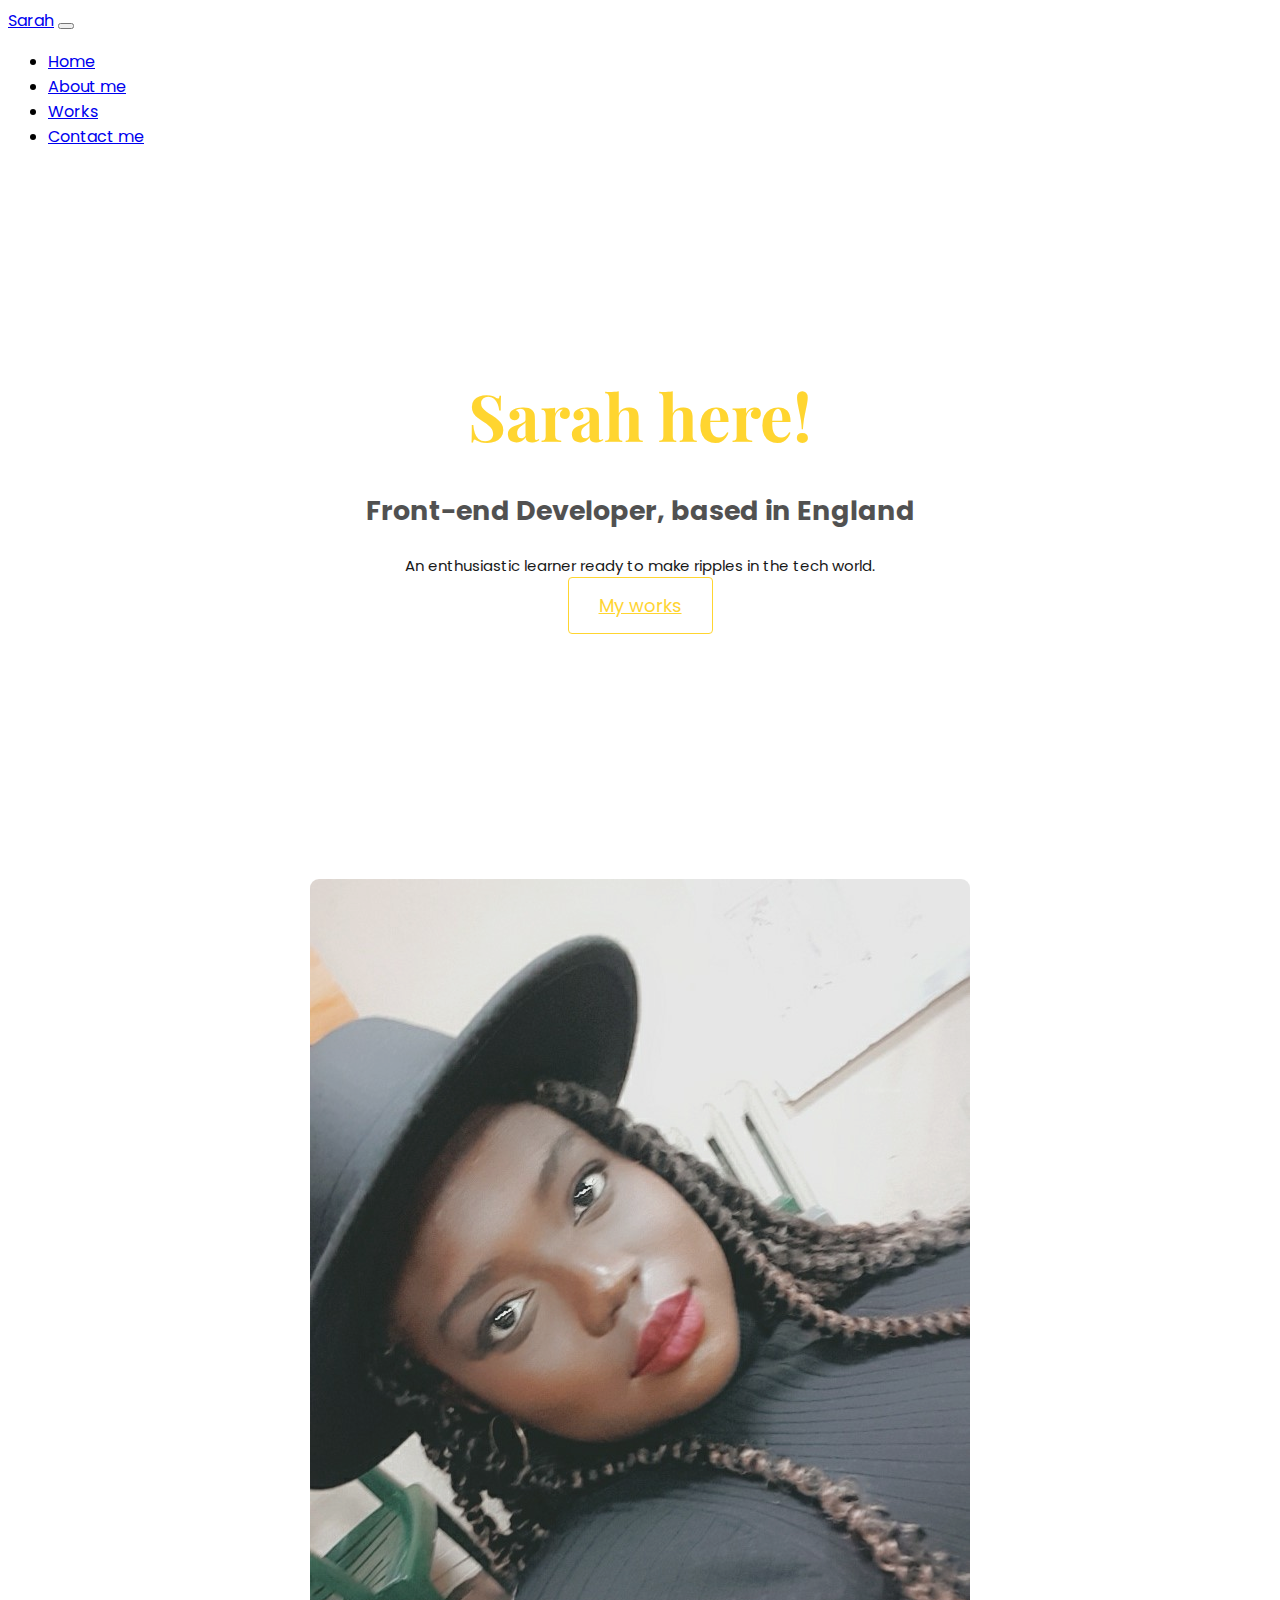
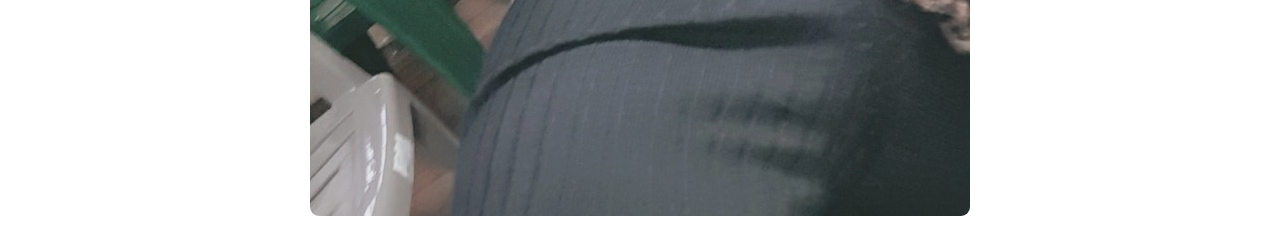
<file: about.html>
<!DOCTYPE html>
<html lang="en">
  <head>
    <meta charset="UTF-8" />
    <meta http-equiv="X-UA-Compatible" content="IE=edge" />
    <meta name="viewport" content="width=device-width, initial-scale=1.0" />
    <title>About Me - Sarah Acheampong</title>
    <link
      href="https://cdn.jsdelivr.net/npm/bootstrap@5.0.0-beta2/dist/css/bootstrap.min.css"
      rel="stylesheet"
      integrity="sha384-BmbxuPwQa2lc/FVzBcNJ7UAyJxM6wuqIj61tLrc4wSX0szH/Ev+nYRRuWlolflfl"
      crossorigin="anonymous"
    />
    <script
      src="https://cdn.jsdelivr.net/npm/bootstrap@5.0.0-beta2/dist/js/bootstrap.bundle.min.js"
      integrity="sha384-b5kHyXgcpbZJO/tY9Ul7kGkf1S0CWuKcCD38l8YkeH8z8QjE0GmW1gYU5S9FOnJ0"
      crossorigin="anonymous"
    ></script>
    <link rel="preconnect" href="https://fonts.googleapis.com" />
    <link rel="preconnect" href="https://fonts.gstatic.com" crossorigin />
    <link
      href="https://fonts.googleapis.com/css2?family=Playfair+Display:wght@700&family=Poppins:wght@500&display=swap"
      rel="stylesheet"
    />
    <link rel="stylesheet" href="design/style.css" />
  </head>
  <body>
    <nav class="navbar navbar-expand-lg navbar-light bg-light fixed-top">
      <div class="container">
        <a class="navbar-brand" href="/" title="Homepage">Sarah</a>
        <button
          class="navbar-toggler"
          type="button"
          data-bs-toggle="collapse"
          data-bs-target="#navbarNav"
          aria-controls="navbarNav"
          aria-expanded="false"
          aria-label="Toggle navigation"
        >
          <span class="navbar-toggler-icon"></span>
        </button>
        <div class="collapse navbar-collapse" id="navbarNav">
          <ul class="navbar-nav">
            <li class="nav-item">
              <a class="nav-link" aria-current="page" href="/" tilte="Homepage"
                >Home</a
              >
            </li>
            <li class="nav-item">
              <a class="nav-link active" href="/about.html" title="About Sarah"
                >About me</a
              >
            </li>
            <li class="nav-item">
              <a class="nav-link" href="/works.html" title="Sarah's works"
                >Works</a
              >
            </li>
            <li class="nav-item">
              <a
                class="nav-link"
                href="/about.html#contact"
                title="Contact Sarah"
                >Contact me</a
              >
            </li>
          </ul>
        </div>
      </div>
    </nav>
    <div class="content-container container">
      <div class="row">
        <div class="col-lg-6">
          <div class="content">
            <h1>Sarah here!</h1>
            <h2 class="mt-3">Front-end Developer, based in England</h2>
            <p class="mt-3">
              An enthusiastic learner ready to make ripples in the tech world.
            </p>

            <a href="/works.html" class="btn btn-branding">My works</a>
          </div>
        </div>
        <div class="col-lg-6">
          <img
            src="/images/main-pic.jpg"
            alt="Sarah's picture"
            class="img-fluid"
          />
        </div>
      </div>
    </div>
  </body>
</html>
</file>
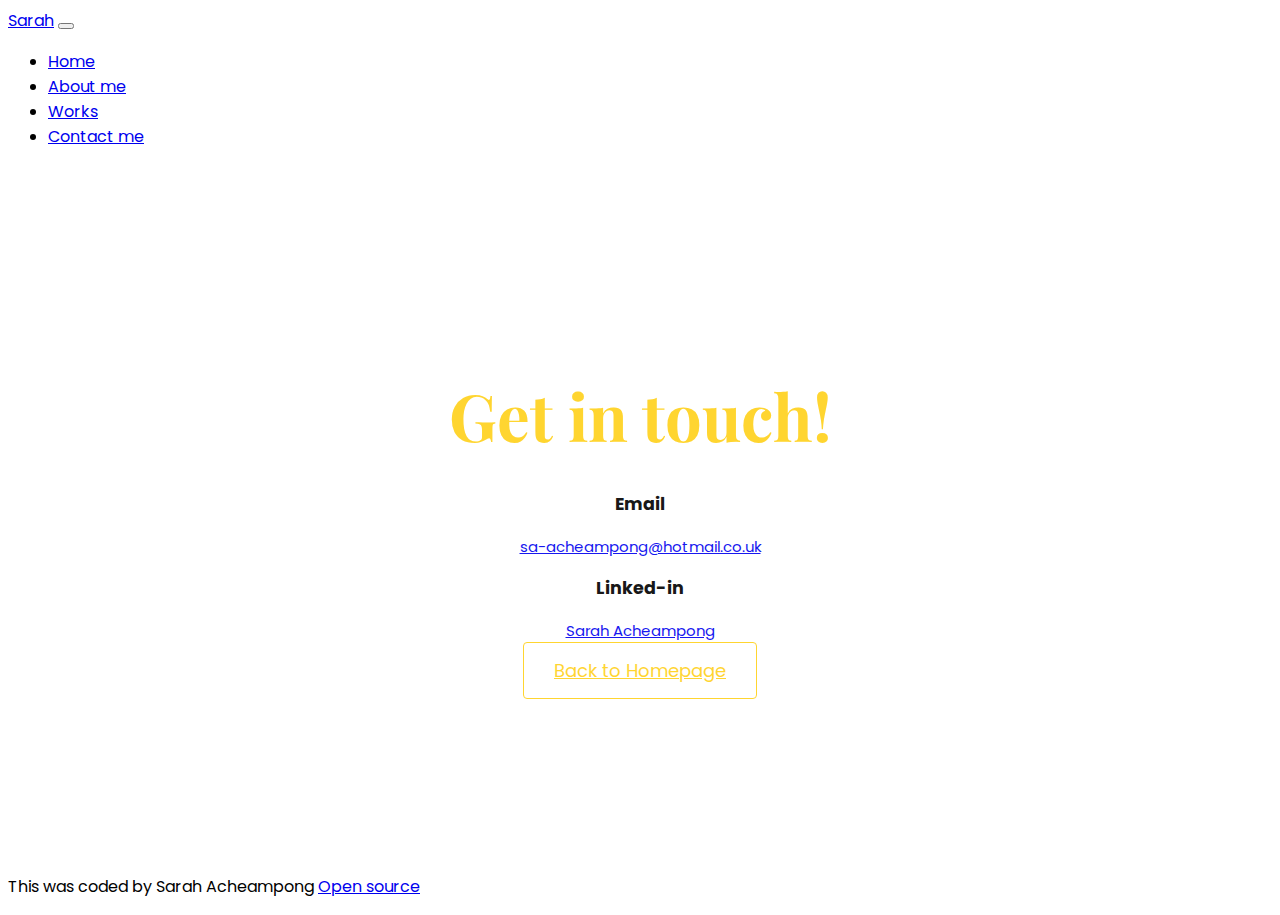
<file: contact.html>
<!DOCTYPE html>
<html lang="en">
  <head>
    <meta charset="UTF-8" />
    <meta http-equiv="X-UA-Compatible" content="IE=edge" />
    <meta name="viewport" content="width=device-width, initial-scale=1.0" />
    <title>Contact Me - Sarah Acheampong</title>
    <link
      href="https://cdn.jsdelivr.net/npm/bootstrap@5.0.0-beta2/dist/css/bootstrap.min.css"
      rel="stylesheet"
      integrity="sha384-BmbxuPwQa2lc/FVzBcNJ7UAyJxM6wuqIj61tLrc4wSX0szH/Ev+nYRRuWlolflfl"
      crossorigin="anonymous"
    />
    <script
      src="https://cdn.jsdelivr.net/npm/bootstrap@5.0.0-beta2/dist/js/bootstrap.bundle.min.js"
      integrity="sha384-b5kHyXgcpbZJO/tY9Ul7kGkf1S0CWuKcCD38l8YkeH8z8QjE0GmW1gYU5S9FOnJ0"
      crossorigin="anonymous"
    ></script>
    <link rel="preconnect" href="https://fonts.googleapis.com" />
    <link rel="preconnect" href="https://fonts.gstatic.com" crossorigin />
    <link
      href="https://fonts.googleapis.com/css2?family=Playfair+Display:wght@700&family=Poppins:wght@500&display=swap"
      rel="stylesheet"
    />
    <link rel="stylesheet" href="design/style.css" />
  </head>
  <body>
    <nav class="navbar navbar-expand-lg navbar-light bg-light fixed-top">
      <div class="container">
        <a class="navbar-brand" href="/" title="Homepage">Sarah</a>
        <button
          class="navbar-toggler"
          type="button"
          data-bs-toggle="collapse"
          data-bs-target="#navbarNav"
          aria-controls="navbarNav"
          aria-expanded="false"
          aria-label="Toggle navigation"
        >
          <span class="navbar-toggler-icon"></span>
        </button>
        <div class="collapse navbar-collapse" id="navbarNav">
          <ul class="navbar-nav">
            <li class="nav-item">
              <a class="nav-link" aria-current="page" href="/" tilte="Homepage"
                >Home</a
              >
            </li>
            <li class="nav-item">
              <a class="nav-link" href="/about.html" title="About Sarah"
                >About me</a
              >
            </li>
            <li class="nav-item">
              <a class="nav-link" href="/works.html" title="Sarah's works"
                >Works</a
              >
            </li>
            <li class="nav-item">
              <a
                class="nav-link active"
                href="/about.html#contact"
                title="Contact Sarah"
                >Contact me</a
              >
            </li>
          </ul>
        </div>
      </div>
    </nav>
    <div class="content-container container">
      <div class="content">
        <h1 class="mt-5">Get in touch!</h1>
        <h3>Email</h3>
        <p>
          <a href="mailto:sa-acheampong@hotmail.co.uk">
            sa-acheampong@hotmail.co.uk</a
          >
        </p>
        <h3>Linked-in</h3>
        <p>
          <a href="https://www.linkedin.com/in/sarah-acheampong-1109bb160/"
            >Sarah Acheampong</a
          >
        </p>
        <a href="/index.html" class="btn btn-branding">Back to Homepage</a>
      </div>
    </div>
    <footer>
      <p class="center">
        This was coded by Sarah Acheampong
        <a href="https://github.com/sarah-amponsah/Portfolio-project"
          >Open source</a
        >
      </p>
    </footer>
  </body>
</html>
</file>
<file: design/style.css>
/*font-family: 'Playfair Display', serif;
font-family: 'Poppins', sans-serif;*/

:root {
  --branding-color: #ffd11a;
  --secondary-color: #ddddbb;
  --access-color: #33331a;
  --heading-font-family: "Playfair Display", serif;
  --default-font-family: "Poppins", sans-serif;
}

body {
  font-family: var(--default-font-family);
}

h1 {
  color: var(--branding-color);
  font-family: var(--heading-font-family);
  font-weight: bold;
  font-size: 100px;
}

.hero {
  background: #33331a;
  text-align: center;
  padding: 180px 20px;
}

.hero p {
  color: var(--secondary-color);
  font-weight: normal;
  font-size: 24px;
  margin: 0;
}

.hero h2 {
  color: var(--secondary-color);
  font-weight: normal;
  opacity: 75%;
  line-height: 2;
}

.content-container {
  text-align: center;
  padding: 0;
}

.content-container h1 {
  font-size: 65px;
  line-height: 1;
}

.content-container h2 {
  font-size: 27px;
  font-family: var(--default-font-family);
  opacity: 75%;
}

.content-container {
  font-size: 15px;
  opacity: 90%;
}

.content {
  margin: 30px;
  padding: 160px 15px;
}

.btn-branding {
  color: var(--branding-color);
  font-size: 18px;
  line-height: 27px;
  border: 1px solid var(--branding-color);
  border-radius: 4px;
  padding: 15px 30px;
}

.btn-branding:hover {
  background: var(--branding-color);
  color: #33331a;
  cursor: pointer;
  transition: 2.5ms ease-in-out;
}

.img-fluid {
  border-radius: 9px;
  max-width: 75%;
  max-height: 75%;
  margin-top: 70px;
}
</file>
